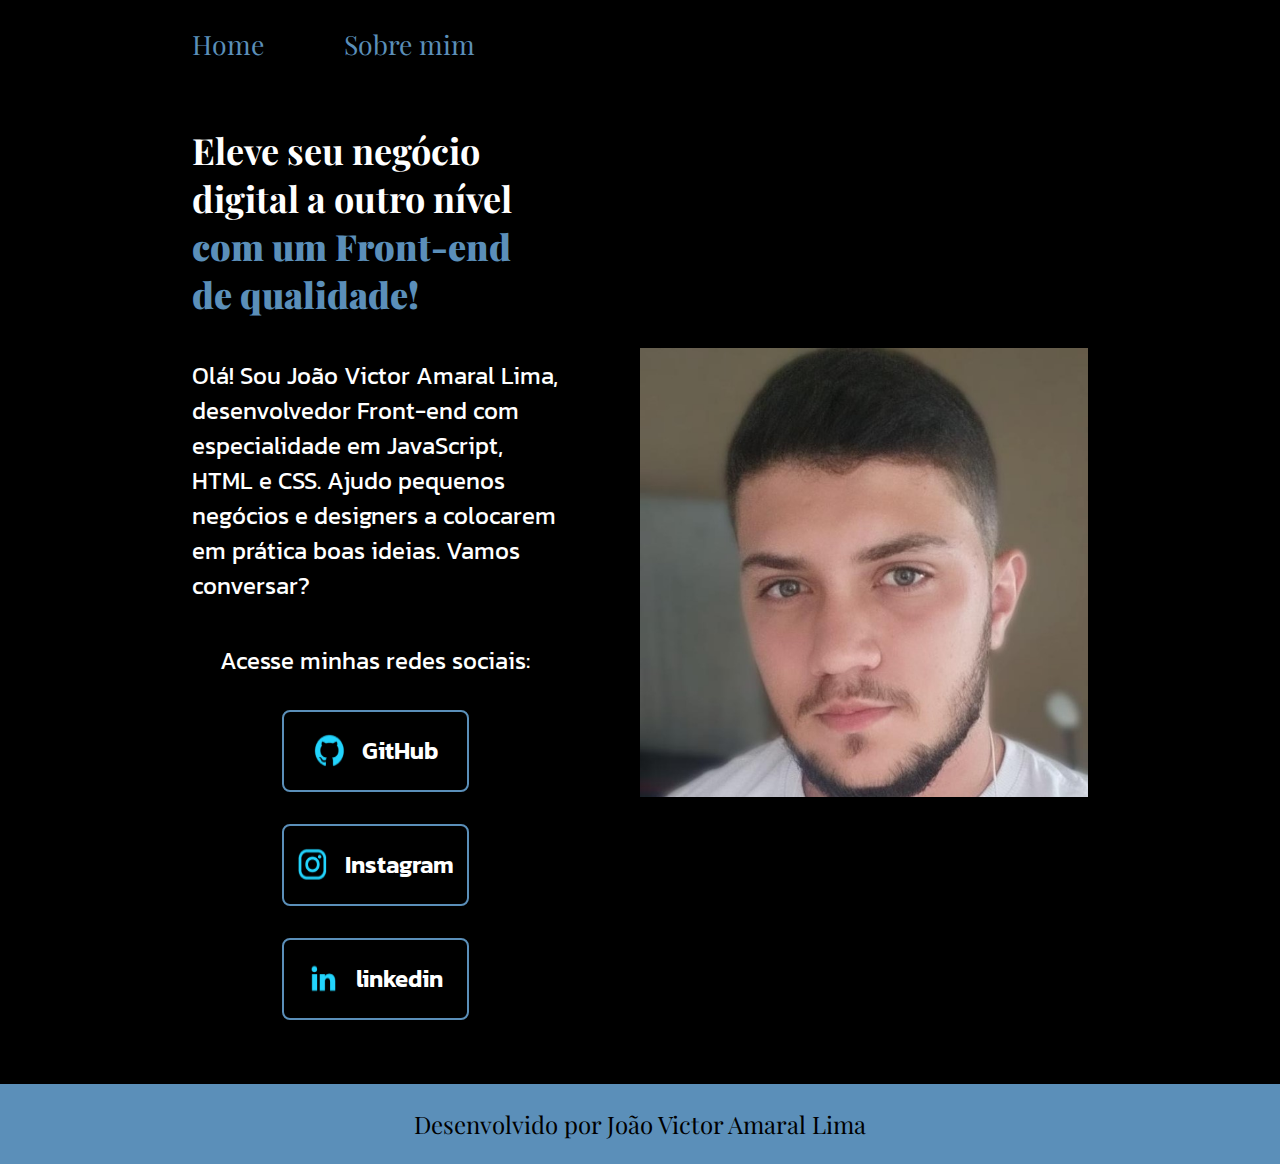
<file: index.html>
<!DOCTYPE html>
<html lang="pt-br">
<head>
     <meta charset="UTF-8">
     <meta http-equiv="X-UA-Compatible" content="IE=edge">
     <meta name="viewport" content="width=device-width, initial-scale=1.0">
     <title>Portfolio</title>
     <link rel="stylesheet" href="./styles/style.css">
</head>
<body>
     <header class="cabecalho">
          <nav class="cabecalho__menu">
               <a class="cabecalho__menu__link" href="index.html">Home</a>
               <a class="cabecalho__menu__link" href="about.html">Sobre mim</a>
          </nav>
     </header>
     <main class="apresentacao">
          <section class="apresentacao__conteudo">
               <h1 class="apresentacao__conteudo__titulo">Eleve seu negócio digital a outro nível <strong class="titulo-destaque"> com um Front-end de qualidade!</strong></h1>
               <p class="apresentacao__conteudo__paragrafo">Olá! Sou João Victor Amaral Lima, desenvolvedor Front-end com especialidade em JavaScript, HTML e CSS. Ajudo pequenos negócios e designers a colocarem em prática boas ideias. Vamos conversar?</p>
               <div class="apresentacao__links">
                    <h2 class="apresentacao__conteudo__subtitulo">Acesse minhas redes sociais:</h2>
                    <a class="apresentacao__links__navegacao" href="https://github.com/JoaovictorDev1"> <img src="./assets/github.png"> GitHub</a>
                    <a class="apresentacao__links__navegacao" href="https://instagram.com/joaovictor.dev1"> <img src="./assets/instagram.png"> Instagram</a>
                    <a class="apresentacao__links__navegacao" href="https://www.linkedin.com/in/joão-victor-lima-80b063273/"> <img src="./assets/linkedin.png"> linkedin</a>
               </div>
           </section>
          <img class="apresentacao__imagem" src="./assets/mypic.jpeg">
     </main>
     <footer class="rodape">
          <p>Desenvolvido por João Victor Amaral Lima</p>
     </footer>  
</body>
</html>
</file>
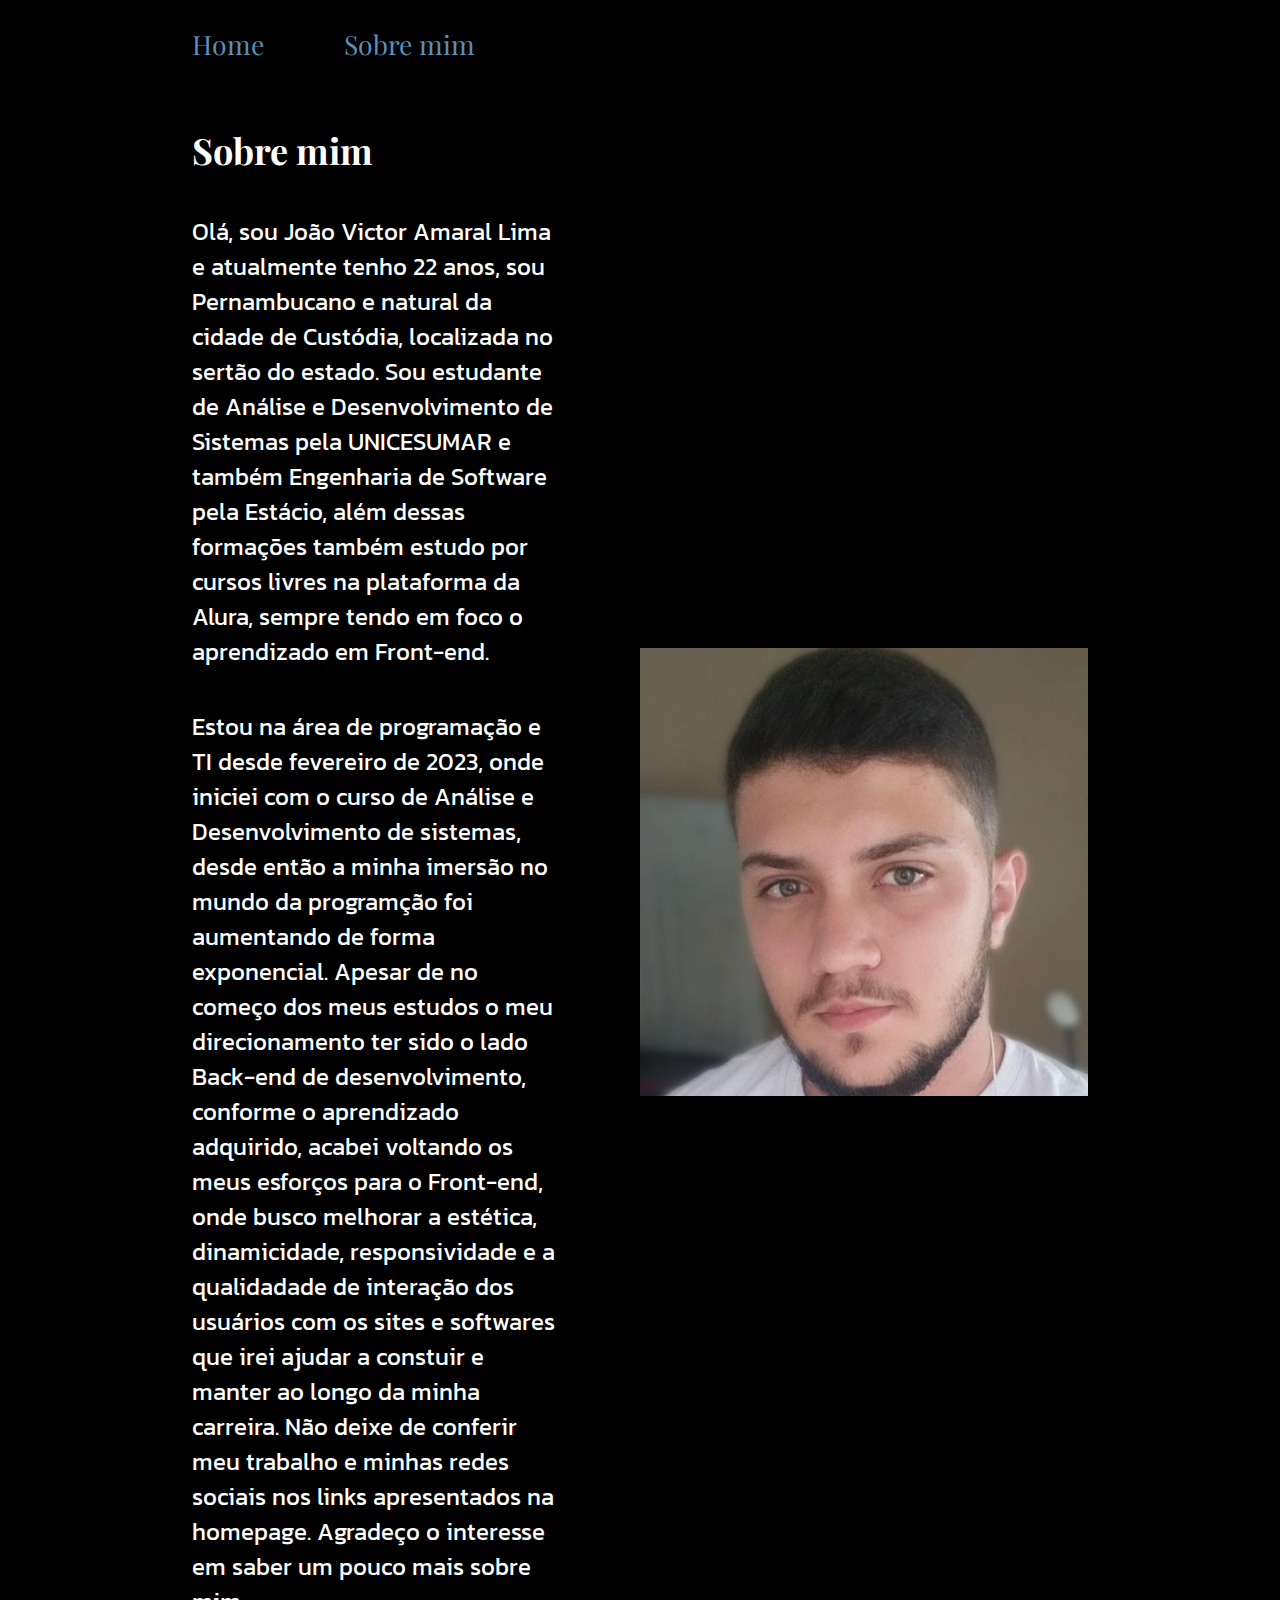
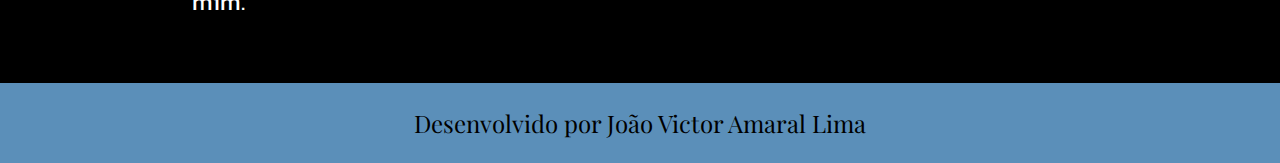
<file: about.html>
<!DOCTYPE html>
<html lang="pt-br">
<head>
    <meta charset="UTF-8">
    <meta http-equiv="X-UA-Compatible" content="IE=edge">
    <meta name="viewport" content="width=device-width, initial-scale=1.0">
    <title>Sobre mim</title>
    <link rel="stylesheet" href="./styles/style.css">
</head>
<body>
    <header class="cabecalho">
        <nav class="cabecalho__menu">
            <a class="cabecalho__menu__link" href="index.html">Home</a>
            <a class="cabecalho__menu__link" href="about.html">Sobre mim</a>
       </nav>
    </header>
    <main class="apresentacao">
        <section class="apresentacao__conteudo">
            <h1 class="apresentacao__conteudo__titulo">Sobre mim</h1>
            <p class="apresentacao__conteudo__paragrafo">Olá, sou João Victor Amaral Lima e atualmente tenho 22 anos, sou Pernambucano e natural da cidade de Custódia, localizada no sertão do estado. Sou estudante de Análise e Desenvolvimento de Sistemas pela UNICESUMAR e também Engenharia de Software pela Estácio, além dessas formações também estudo por cursos livres na plataforma da Alura, sempre tendo em foco o aprendizado em Front-end.</p>
            <p class="apresentacao__conteudo__paragrafo">Estou na área de programação e TI desde fevereiro de 2023, onde iniciei com o curso de Análise e Desenvolvimento de sistemas, desde então a minha imersão no mundo da programção foi aumentando de forma exponencial. Apesar de no começo dos meus estudos o meu direcionamento ter sido o lado Back-end de desenvolvimento, conforme o aprendizado adquirido, acabei voltando os meus esforços para o Front-end, onde busco melhorar a estética, dinamicidade, responsividade e a qualidadade de interação dos usuários com os sites e softwares que irei ajudar a constuir e manter ao longo da minha carreira. Não deixe de conferir meu trabalho e minhas redes sociais nos links apresentados na homepage. Agradeço o interesse em saber um pouco mais sobre mim.</p>
        </section>
        <img class="apresentacao__imagem" src="./assets/mypic.jpeg" alt="Foto de João Victor">
    </main>
    <footer class="rodape">
        <p>Desenvolvido por João Victor Amaral Lima</p>
    </footer>
</body>
</html>
</file>
<file: styles/style.css>
@import url('https://fonts.googleapis.com/css2?family=Kanit:wght@100;600&family=Playfair+Display&display=swap');

:root {
    --cor-primaria: #000000;
    --cor-secundaria: #ffffff;
    --cor-terciaria: #5B8FB9;
    --cor-hover: #B6EADA;

    --fonte-primaria: 'Playfair Display', serif;
    --fonte-secundaria: 'Kanit', sans-serif;
}

* {
    margin: 0;
    padding: 0;
}

body {
    box-sizing: border-box;
    background-color: var(--cor-primaria);
    color: var(--cor-secundaria);
}

.cabecalho {
    padding: 2% 0% 0% 15%;
}

.cabecalho__menu {
    display: flex;
    gap: 80px;
}

.cabecalho__menu__link {
    font-family: var(--fonte-primaria);
    font-size:  1.66rem;
    font-weight: 400;
    color: var(--cor-terciaria);
    text-decoration: none;
}

.apresentacao{
    padding: 5% 15%;
    display: flex;
    align-items: center;
    justify-content: space-between;
    gap: 82px;
}

.apresentacao__conteudo {
    width: 50%;
    display: flex;
    flex-direction: column;
    gap: 40px;
}

.apresentacao__conteudo__titulo {
    font-size: 2.25rem;
    font-family: var(--fonte-primaria);
}

.titulo-destaque{
    color: var(--cor-terciaria);
}

.apresentacao__conteudo__paragrafo {
    font-size: 1.5rem;
    font-family: var(--fonte-secundaria);
}

.apresentacao__conteudo__subtitulo{
    font-family: var(--fonte-secundaria);
    font-size: 1.5rem;
    font-weight: 400;
}

.apresentacao__links{
    display: flex;
    flex-direction: column;
    align-items: center;
    justify-content: space-between;
    gap: 32px;
}

.apresentacao__links__navegacao{
    display: flex;
    justify-content: center;
    gap: 16px;
    border: 2px solid var(--cor-terciaria);
    width: 50%;
    text-align: center;
    color: var(--cor-secundaria);
    text-decoration: none;
    border-radius: 8px;
    font-family: var(--fonte-secundaria);
    font-size: 1.5rem;
    font-weight: 600;
    padding: 21.5px 0;
}

.apresentacao__links__navegacao:hover {
    background-color: var(--cor-hover)
}

.apresentacao__imagem{
    width: 50%;
}

.rodape {
    padding: 24px;
    color: var(--cor-primaria);
    background-color: var(--cor-terciaria);
    text-align: center;
    font-family: var(--fonte-primaria);
    font-size: 1.5rem;
    font-weight: 400;
}

@media (max-width: 1200px) {

    .cabecalho{
        padding: 10%;
    }

    .cabecalho__menu {
        justify-content: center;
    }

    .apresentacao {
        flex-direction: column-reverse;
        padding: 5%;
    }

    .apresentacao__conteudo {
        width: auto;
    }
}
</file>
